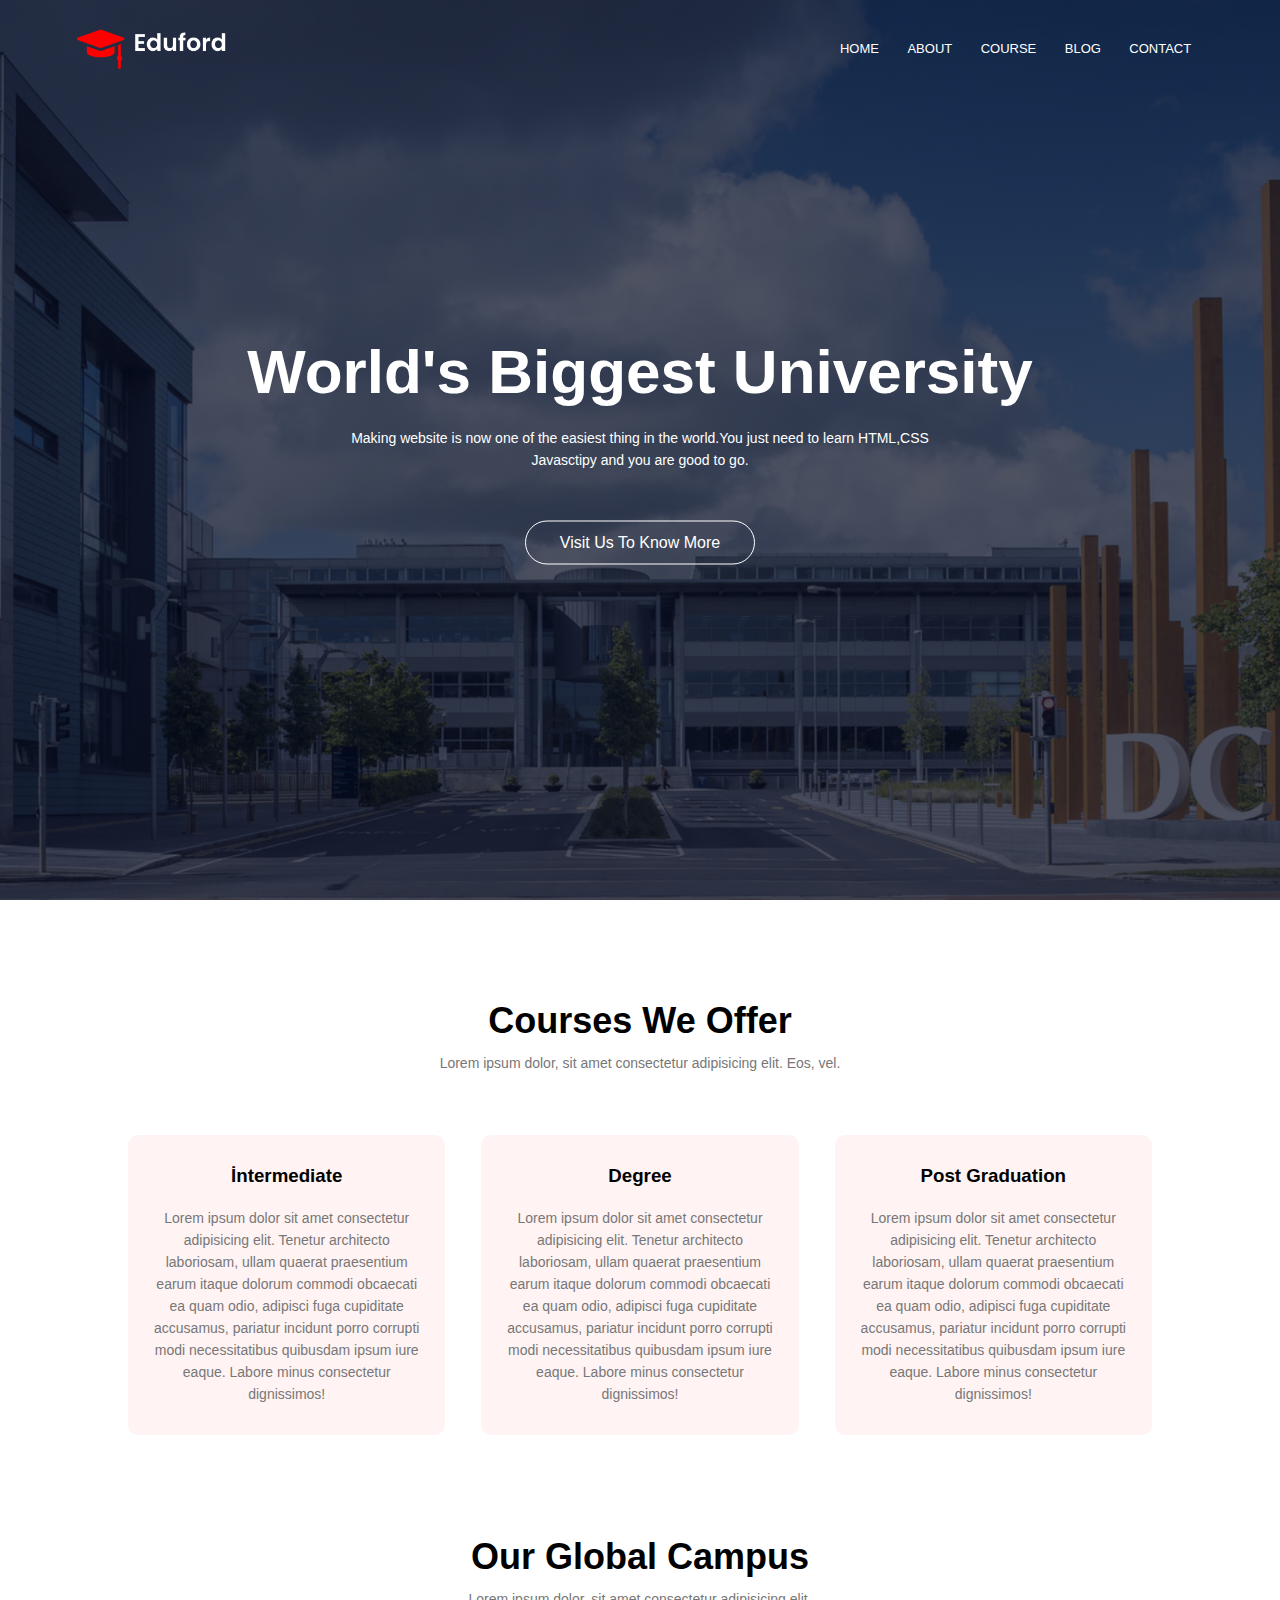
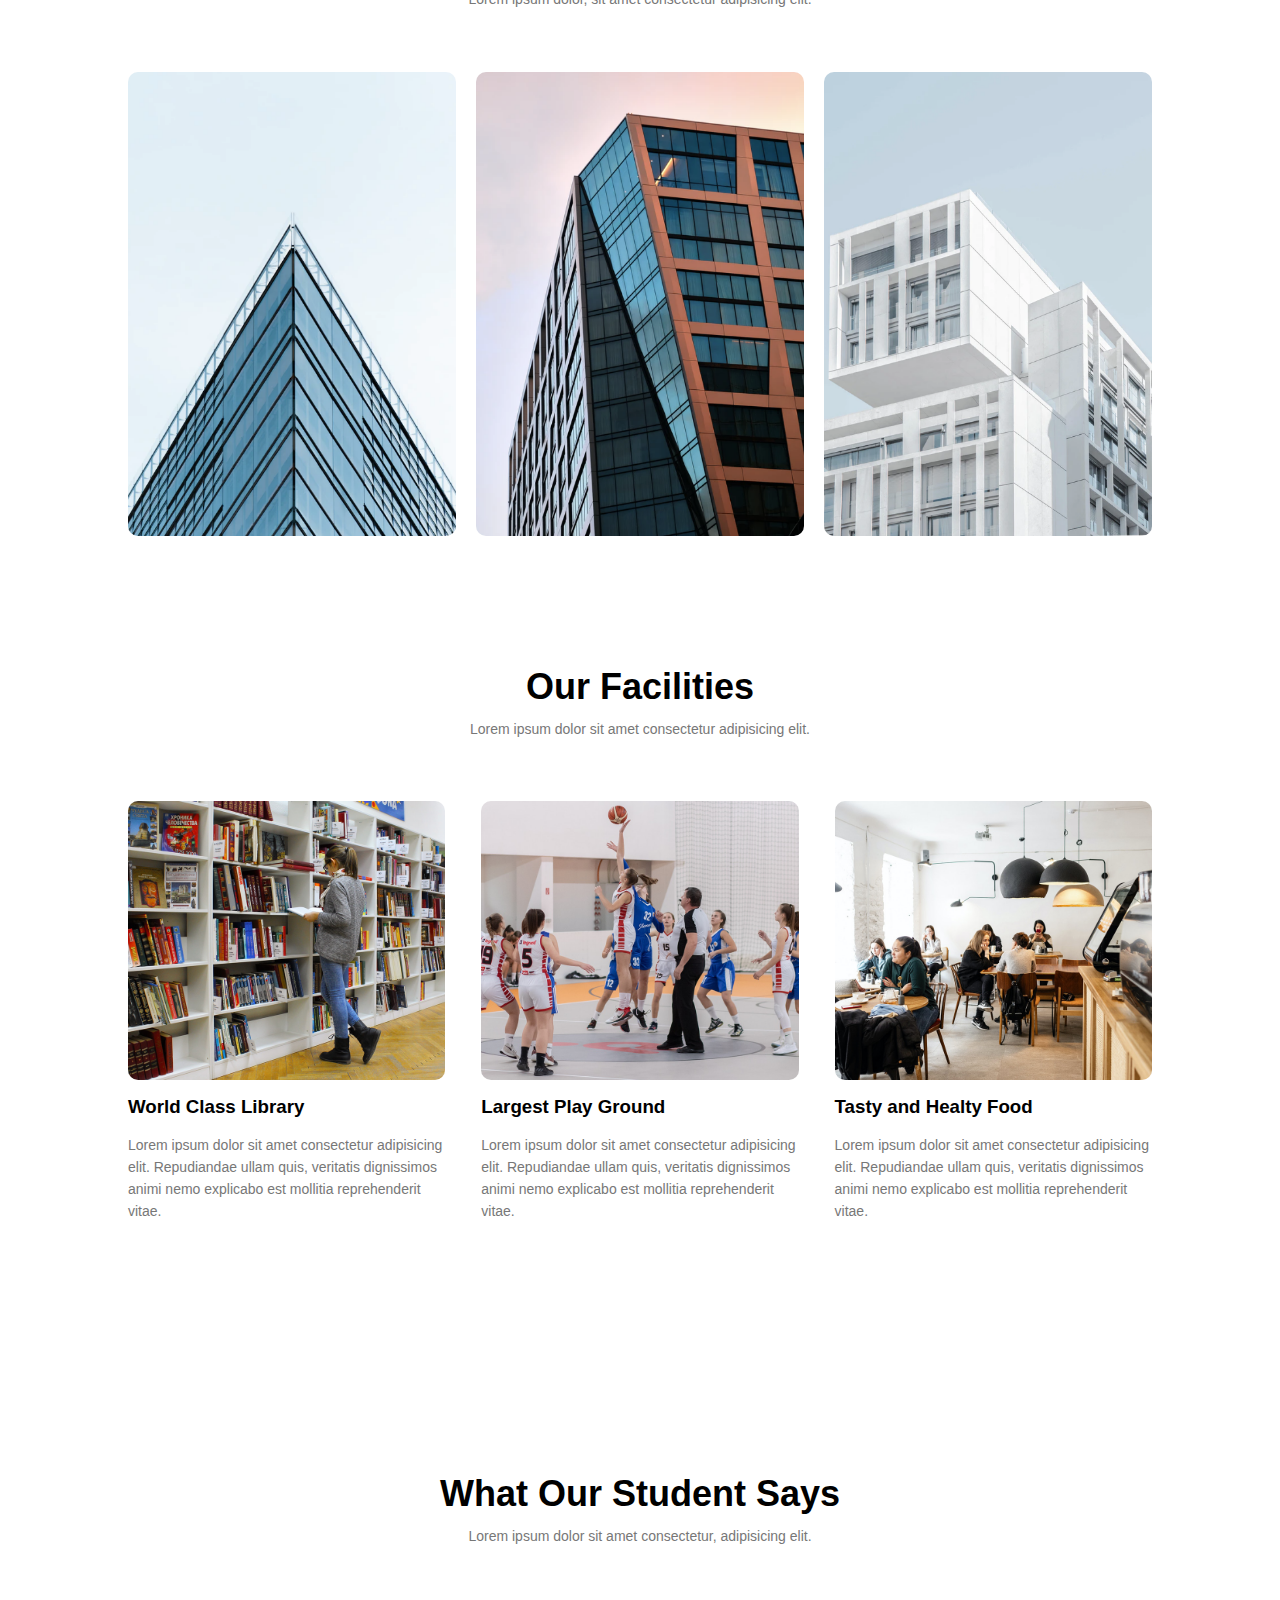
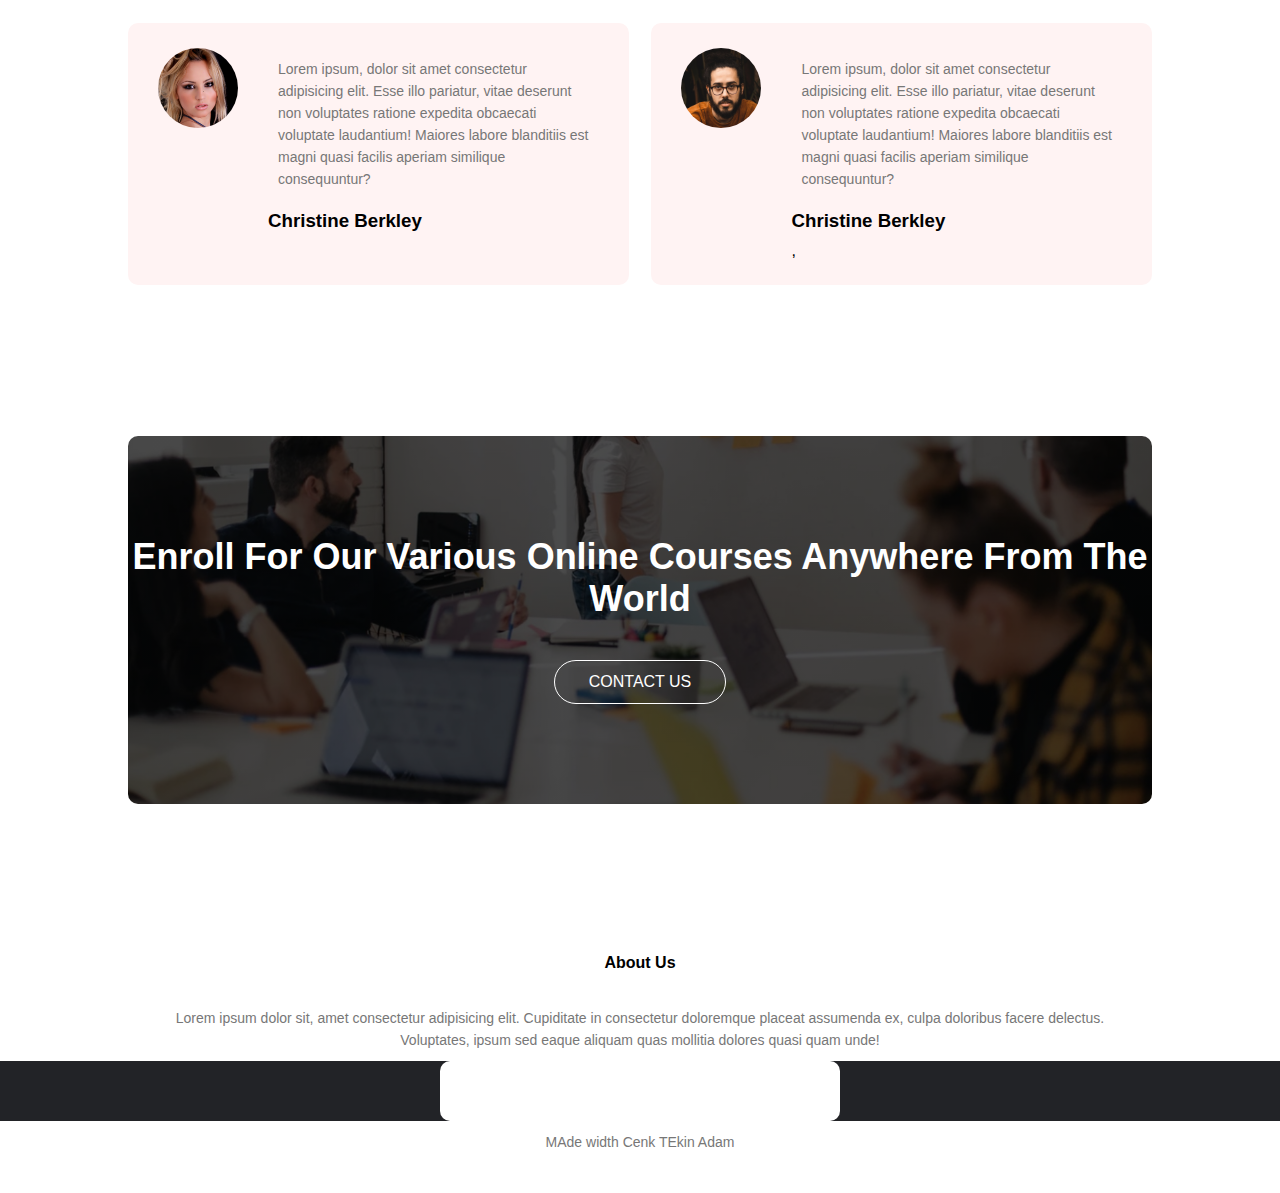
<file: index.html>
<!DOCTYPE html>
<html lang="en">

<head>
    <meta charset="UTF-8">
    <meta name="viewport" content="width=device-width, initial-scale=1.0">
    <title>University Web Site Design</title>
    <link rel="stylesheet" href="style.css">
    <link rel="stylesheet" href="https://cdnjs.cloudflare.com/ajax/libs/font-awesome/6.5.1/css/all.min.css"
        integrity="sha512-DTOQO9RWCH3ppGqcWaEA1BIZOC6xxalwEsw9c2QQeAIftl+Vegovlnee1c9QX4TctnWMn13TZye+giMm8e2LwA=="
        crossorigin="anonymous" referrerpolicy="no-referrer" />

</head>

<body>
    <section class="header">
        <nav>
            <a href="index.html"><img src="eduford_img/logo.png" alt=""></a>
            <div class="nav-links" id="navLinks">
                <i class="fa fa fa-times" onclick="hideMEnu()"></i>
                <ul>
                    <li><a href="#">HOME</a></li>
                    <li><a href="#">ABOUT</a></li>
                    <li><a href="#">COURSE</a></li>
                    <li><a href="#">BLOG</a></li>
                    <li><a href="#">CONTACT</a></li>
                </ul>
            </div>
            <i class="fa fa-bars" onclick="showMenu()"></i>

        </nav>
        <div class="text-box">
            <h1>World's Biggest University</h1>
            <p>Making website is now one of the easiest thing in the world.You just need to learn HTML,CSS
                <br>Javasctipy and you are good to go.
            </p>
            <a href="" class="hero-btn">Visit Us To Know More</a>
        </div>
    </section>
    <!-- Course -->
    <section class="course">
        <h1>Courses We Offer</h1>
        <p>Lorem ipsum dolor, sit amet consectetur adipisicing elit. Eos, vel.</p>
        <div class="row">
            <div class="course-col">
                <h3>İntermediate</h3>
                <p>Lorem ipsum dolor sit amet consectetur adipisicing elit. Tenetur architecto laboriosam, ullam quaerat
                    praesentium earum itaque dolorum commodi obcaecati ea quam odio, adipisci fuga cupiditate accusamus,
                    pariatur incidunt porro corrupti modi necessitatibus quibusdam ipsum iure eaque. Labore minus
                    consectetur dignissimos!</p>
            </div>
            <div class="course-col">
                <h3>Degree</h3>
                <p>Lorem ipsum dolor sit amet consectetur adipisicing elit. Tenetur architecto laboriosam, ullam quaerat
                    praesentium earum itaque dolorum commodi obcaecati ea quam odio, adipisci fuga cupiditate accusamus,
                    pariatur incidunt porro corrupti modi necessitatibus quibusdam ipsum iure eaque. Labore minus
                    consectetur dignissimos!</p>
            </div>
            <div class="course-col">
                <h3>Post Graduation</h3>
                <p>Lorem ipsum dolor sit amet consectetur adipisicing elit. Tenetur architecto laboriosam, ullam quaerat
                    praesentium earum itaque dolorum commodi obcaecati ea quam odio, adipisci fuga cupiditate accusamus,
                    pariatur incidunt porro corrupti modi necessitatibus quibusdam ipsum iure eaque. Labore minus
                    consectetur dignissimos!</p>
            </div>
        </div>


    </section>
    <!-- Campus -->
    <section class="campus">
        <h1>Our Global Campus</h1>
        <p>Lorem ipsum dolor, sit amet consectetur adipisicing elit.</p>
        <div class="row">
            <div class="campus-col">
                <img src="eduford_img/london.png" alt="">
                <div class="layer">
                    <h3>LONDON</h3>
                </div>
            </div>
            <div class="campus-col">
                <img src="eduford_img/newyork.png" alt="">
                <div class="layer">
                    <h3>NEW YORK</h3>
                </div>
            </div>
            <div class="campus-col">
                <img src="eduford_img/washington.png" alt="">
                <div class="layer">
                    <h3>WASHINTON</h3>
                </div>
            </div>
        </div>
    </section>

    <!-- Facilities  -->
    <section class="facilities">
        <h1>Our Facilities</h1>
        <p>Lorem ipsum dolor sit amet consectetur adipisicing elit.</p>
        <div class="row">
            <div class="facilities-col">
                <img src="eduford_img/library.png" alt="">
                <h3>World Class Library</h3>
                <p>Lorem ipsum dolor sit amet consectetur adipisicing elit. Repudiandae ullam quis, veritatis
                    dignissimos animi nemo explicabo est mollitia reprehenderit vitae.</p>
            </div>
            <div class="facilities-col">
                <img src="eduford_img/basketball.png" alt="">
                <h3>Largest Play Ground</h3>
                <p>Lorem ipsum dolor sit amet consectetur adipisicing elit. Repudiandae ullam quis, veritatis
                    dignissimos animi nemo explicabo est mollitia reprehenderit vitae.</p>
            </div>
            <div class="facilities-col">
                <img src="eduford_img/cafeteria.png" alt="">
                <h3>Tasty and Healty Food</h3>
                <p>Lorem ipsum dolor sit amet consectetur adipisicing elit. Repudiandae ullam quis, veritatis
                    dignissimos animi nemo explicabo est mollitia reprehenderit vitae.</p>
            </div>
        </div>
    </section>


    <!-- Testimonials -->
    <section class="testimonials">
        <h1>What Our Student Says</h1>
        <p>Lorem ipsum dolor sit amet consectetur, adipisicing elit.</p>

        <div class="row">
            <div class="testimonial-col">
                <img src="eduford_img/user1.jpg" alt="">
                <div>
                    <p>Lorem ipsum, dolor sit amet consectetur adipisicing elit. Esse illo pariatur, vitae deserunt non
                        voluptates ratione expedita obcaecati voluptate laudantium! Maiores labore blanditiis est magni
                        quasi facilis aperiam similique consequuntur?</p>
                    <h3>Christine Berkley</h3>
                    <i class="fa fa-star"></i>
                    <i class="fa fa-star"></i>
                    <i class="fa fa-star"></i>
                    <i class="fa fa-star"></i>
                    <i class="fa fa-regular fa-star"></i>
                </div>
            </div>
            <div class="testimonial-col">
                <img src="eduford_img/user2.jpg" alt="">
                <div>
                    <p>Lorem ipsum, dolor sit amet consectetur adipisicing elit. Esse illo pariatur, vitae deserunt non
                        voluptates ratione expedita obcaecati voluptate laudantium! Maiores labore blanditiis est magni
                        quasi facilis aperiam similique consequuntur?</p>
                    <h3>Christine Berkley</h3>
                    <i class="fa fa-star"></i>
                    <i class="fa fa-star"></i>
                    <i class="fa fa-star"></i>
                    <i class="fa fa-star"></i>,
                    <i class="fa fa-star-half-stroke"></i>
                </div>
            </div>
        </div>
    </section>
    <!-- CAll To Action -->
    <section class="cta">
        <h1>Enroll For Our Various Online Courses Anywhere From The World </h1>
        <a href="" class="hero-btn">CONTACT US</a>
    </section>

    <!-- Footer -->

    <section class="footer">
        <h4>About Us</h4>
        <p>Lorem ipsum dolor sit, amet consectetur adipisicing elit. Cupiditate in consectetur doloremque placeat
            assumenda ex, culpa doloribus facere delectus.<br>Voluptates, ipsum sed eaque aliquam quas mollitia dolores
            quasi quam unde!</p>
        <div class="icons">
            <div class="navigation">
                <ul>
                    <li class="list active" style="--clr:#f44336;">
                        <a href="#"><span class="icon"><i class="fa-brands fa-facebook"></i></span></a>
                    </li>
                    <li class="list">
                        <a href="#"><span class="icon"><i class="fa-brands fa-instagram"></i></span></a>
                    </li>
                    <li class="list">
                        <a href="#"><span class="icon"><i class="fa-brands fa-linkedin"></i></span></a>
                    </li>
                    <li class="list">
                        <a href="#"><span class="icon"><i class="fa-brands fa-twitter"></i></span></a>
                    </li>
                    <li class="list">
                        <a href="#"><span class="icon"><i class="fa-brands fa-github"></i></span></a>
                    </li>
                    
                </ul>
                
            </div>
            
        </div>
        <p>MAde width <i class="fa fa-heart"></i> Cenk TEkin Adam</p>
    </section>




    <!-- JS -->
    <script>

        var navLinks = document.getElementById("navLinks")
        function showMenu() {
            navLinks.style.right = "-0"
        }
        function hideMEnu() {
            navLinks.style.right = "-200px";
        }
    </script>

</body>

</html>
</file>
<file: style.css>
* {
    margin: 0;
    padding: 0;

}

body {
    font-family: 'Electrolize', sans-serif;
    font-family: 'Open Sans', sans-serif;
    font-family: 'Poppins', sans-serif;
box-sizing: border-box;
width: 100%;
}

a {
    text-decoration: none;
    color: #fff;
}

.header {
    min-height: 100vh;
    width: 100%;
    background-image: linear-gradient(rgba(4, 9, 30, 0.7), rgba(4, 9, 30, 0.7)), url(eduford_img/banner.png);
    background-position: center;
    background-size: cover;
    position: relative;
}

nav {
    display: flex;
    justify-content: space-between;
    align-items: center;
    padding: 2% 6%;
}

nav img {
    width: 150px;
}

.nav-links {
    flex: 1;
    text-align: right;
}

.nav-links ul li {
    list-style: none;
    display: inline-block;
    padding: 8px 12px;
    position: relative;
}

.nav-links ul li a {
    font-size: 13px;
}

.nav-links ul li::after {
    content: '';
    width: 0%;
    height: 2px;
    background: #f44336;
    display: block;
    margin: auto;
    transition: 0.5s ease;

}

.nav-links ul li:hover::after {
    width: 100%;
}

.text-box {
    width: 90%;
    color: #fff;
    position: absolute;
    top: 50%;
    left: 50%;
    transform: translate(-50%, -50%);
    text-align: center;
}

.text-box h1 {
    font-size: 62px;
}

.text-box p {
    margin: 10px 0 40px;
    font-size: 14px;
    color: #fff;
}

.hero-btn {
    display: inline-block;
    border: 1px solid #fff;
    padding: 12px 34px;
    position: relative;
    cursor: pointer;
    border-radius: 50px;
}

.hero-btn:hover {
    border: 1px solid #f44336;
}

nav .fa {
    display: none;

}

@media(max-width:700px) {
    .text-box h1 {
        font-size: 20px;
    }

    .nav-links ul li {
        display: block;
    }
    

    .nav-links {
        position: absolute;
        background-color: transparent;
        backdrop-filter: blur(20px);
        height: 100vh;
        width: 200px;
        top: 0;
        right: -200px;
        z-index: 2;
        text-align: left;
        transition: 1s;
    }

    nav .fa {
        display: block;
        color: #fff;
        margin: 10px;
        font-size: 22px;
        ;
        cursor: pointer;
    }

}

/* Course  */
.course {
    width: 80%;
    margin: auto;
    text-align: center;
    padding-top: 100px;
}

h1 {
    font-size: 36px;
    font-weight: 600;
}

p {
    color: #777;
    font-size: 14px;
    font-weight: 300;
    line-height: 22px;
    padding: 10px;
}

.row {
    margin-top: 5%;
    display: flex;
    justify-content: space-between;
}

.course-col {
    flex-basis: 31%;
    background: #fff3f3;
    border-radius: 10px;
    margin-bottom: 5%;
    padding: 20px 12px;
    box-sizing: border-box;
}

h3 {
    font-weight: 600;
    margin: 10px 0;
}

.course-col:hover {
    box-shadow: 0 0 20px 0px rgba(0, 0, 0, 0.2);
}

@media (max-width:700px) {
    .row {
        flex-direction: column;

    }
}


/* Campus  */
.campus {
    width: 80%;
    margin: auto;
    text-align: center;
    padding-top: 50px;

}

.campus-col {
    flex-basis: 32%;
    border-radius: 10px;
    margin-bottom: 30px;
    position: relative;
    overflow: hidden;
}

.campus-col img {
    width: 100%;
    display: block;
}

.layer {
    background: transparent;
    height: 100%;
    width: 100%;
    position: absolute;
    top: 0;
    left: 0;
    transition: 0.5s;
}

.layer:hover {
    background: rgba(230, 169, 199, 0.537);
}

.layer h3 {
    width: 100%;
    font-weight: 500;
    color: #fff;
    font-size: 26px;
    bottom: 0;
    left: 50%;
    transform: translateX(-50%);
    position: absolute;
    transition: 0.5s;
    opacity: 0;
}

.layer:hover h3 {
    bottom: 49%;
    opacity: 1;
}

.facilities {
    width: 80%;
    margin: auto;
    text-align: center;
    padding: 100px;

}

.facilities-col {
    flex-basis: 31%;
    margin-bottom: 5%;
    text-align: left;

}

.facilities-col img {
    width: 100%;
    border-radius: 10px;
    display: block;
}

.facilities-col p {
    padding: 0;
}

.facilities-col h3 {
    margin: 16px 0;
    text-align: left;
}

.testimonials {
    width: 80%;
    margin: auto;
    padding-top: 100px;
    text-align: center;
}

.testimonial-col {
    flex-basis: 44%;
    border-radius: 10px;
    margin-bottom: 5%;
    text-align: left;
    display: flex;
    cursor: pointer;
    padding: 25px;
    background: #fff3f3;
}

.testimonial-col img {
    height: 80px;
    margin-left: 5px;
    margin-right: 30px;
    border-radius: 50%;
}

.testimonial-col {
    margin-top: 15px;
    text-align: left;

}


.testimonial-col .fa {
    color: #f44336;
}


@media (max-width:700px) {
    .testimonial-col img {
        margin-left: 0x;
        margin-right: 15px;
        height: 50px;
    }
}

/* Call To Action  */
.cta {
    margin: 100px auto;
    width: 80%;
    background-image: linear-gradient(rgba(0, 0, 0, 0.7), rgba(0, 0, 0, 0.7)), url(eduford_img/banner2.jpg);
    background-position: center;
    background-size: cover;
    border-radius: 10px;
    text-align: center;
    padding: 100px 0;


}
.cta h1{
    color: #fff;
    margin-bottom: 40px;
padding: 0;
}
/* Footer */
.footer{
    width: 100%;
    text-align: center;
    padding: 30px 0;
}
.footer h4{
    margin-bottom: 25px;
    margin-bottom: 25px;
    margin-top: 20px;
    font-weight: 600;
}
.icons{
    display: flex;
    justify-content: center;
    align-items: center;
    background: #222327;
}
.navigation{
    position: relative;
    width: 400px;
    height: 60px;
    background: #fff;
    display: flex;
    justify-content: center;
    align-items: center;
    border-radius: 10px;

}
.navigation ul{
    display: flex;
    width: 350px;
}
.navigation ul li{
    list-style: none;
    position: relative;
    width: 70px;
    height: 60px;
    z-index: 2;
}
.navigation ul li a{
    position: relative;
    display: flex;
    justify-content: center;
    align-items: center;
    width: 100%;
    height: 100%;
    color: black;
}
.navigation ul li a .icon{
    position: relative;
    display: block;
    width: 55px; 
    height: 55px;
    line-height: 55px;
    text-align: center;
    background-color: #fff;
    border-radius: 50%;
    font-size: 1.5rem;
}
</file>
